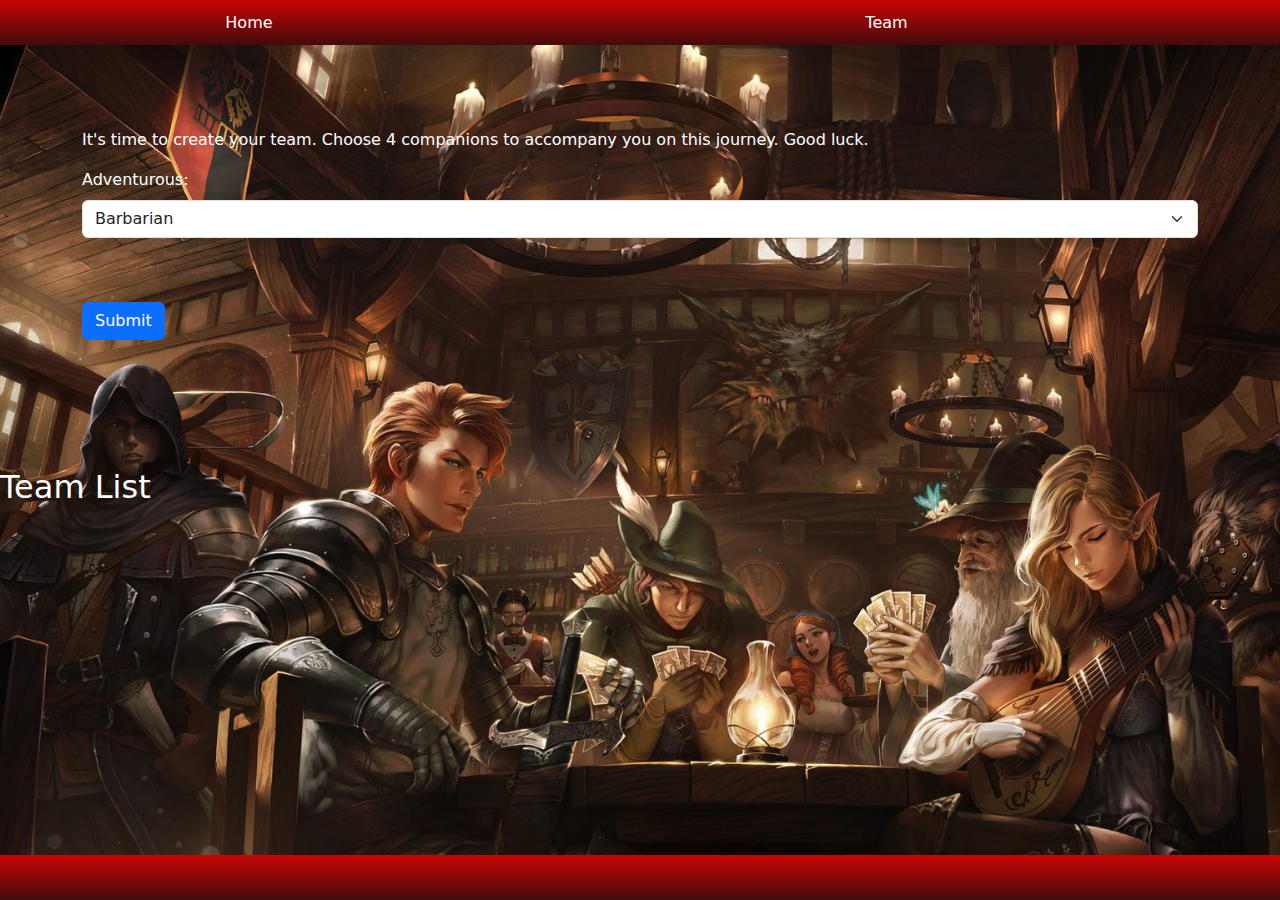
<file: team.html>
<!DOCTYPE html>
<html lang="en">

<head>
  <meta charset="UTF-8">
  <meta name="viewport" content="width=device-width, initial-scale=1.0">
  <link rel="stylesheet" href="css/styles-team.css">
  <title>Team</title>
</head>

<body id="body">
  <div id="header" class="row">
    <div class="col-sm-6" onclick="goIndex()">
      Home
    </div>
    <div class="col-sm-2" onclick="goTeam()">
      Team
    </div>
  </div>

  <div class="container">
    <div class="row">
      <div class="col">It's time to create your team.
        Choose 4 companions to accompany you on this journey.
        Good luck.
      </div>
      <div class="right-side">
        <form id="team-form" action="team.html">
          <div class="mb-3 mt-3">
            <label for="adventurous" class="form-label">Adventurous:</label>
            <select class="form-select" id="adventurous" name="adventurous">
              <option>Barbarian</option>
              <option>Bard</option>
              <option>Cleric</option>
              <option>Druid</option>
              <option>Monk</option>
              <option>Paladin</option>
              <option>Ranger</option>
              <option>Rogue</option>
              <option>Socerer</option>
              <option>Wizard</option>
            </select>
            <span id="adventurous-error">*Field required</span> <br>
            <span id="adventurous-error2">*Yo can't choose more than 4 companions</span>
          </div>
          <button type="submit" class="btn btn-primary">Submit</button>
        </form>
      </div>
    </div>
  </div>

<div class="center">
  <div class="row">
    <div class="col">
      <h2>Team List</h2>
      <ul id="team-list">

      </ul>
    </div>
  </div>
</div>


  <div id="footer" class="row">

  </div>






  <script src="js/team-list.js"></script>
  <script src="js/change-html.js"></script>
  <link href="https://cdn.jsdelivr.net/npm/bootstrap@5.3.2/dist/css/bootstrap.min.css" rel="stylesheet">
  <script src="https://cdn.jsdelivr.net/npm/bootstrap@5.3.2/dist/js/bootstrap.bundle.min.js"></script>

</body>

</html>
</file>
<file: css/styles-team.css>
* {
  margin: 0;
  padding: 0;
}

#header {
  margin: 0;
  height: 5%;
  width: 100%;
  background: linear-gradient(rgb(199, 5, 5), rgb(68, 11, 11));
  overflow: hidden;
  display: flex;
  justify-content: center;
  align-items: center;
  position: fixed;

}

#body {
  background-image: url("../img/taberna.jpg");
  background-repeat: no-repeat;
  background-attachment: fixed;
  background-size: cover;
  color: white;

}

.container {
  padding-top: 10%;
  padding-bottom: 10%;
}

.center{
  align-content: center;
}

#adventurous-error {
  color: red;
  visibility: hidden;
}

#adventurous-error2 {
  color: red;
  visibility: hidden;
}


#footer {
  margin: 0;
  height: 5%;
  width: 100%;
  /*background-image: url("../img/paper.avif"); */
  background: linear-gradient(rgb(199, 5, 5), rgb(68, 11, 11));
  overflow: auto;
  display: flex;
  justify-content: center;
  align-items: center;
  position: fixed;
  bottom: 0;
  left: 0;
}
</file>
